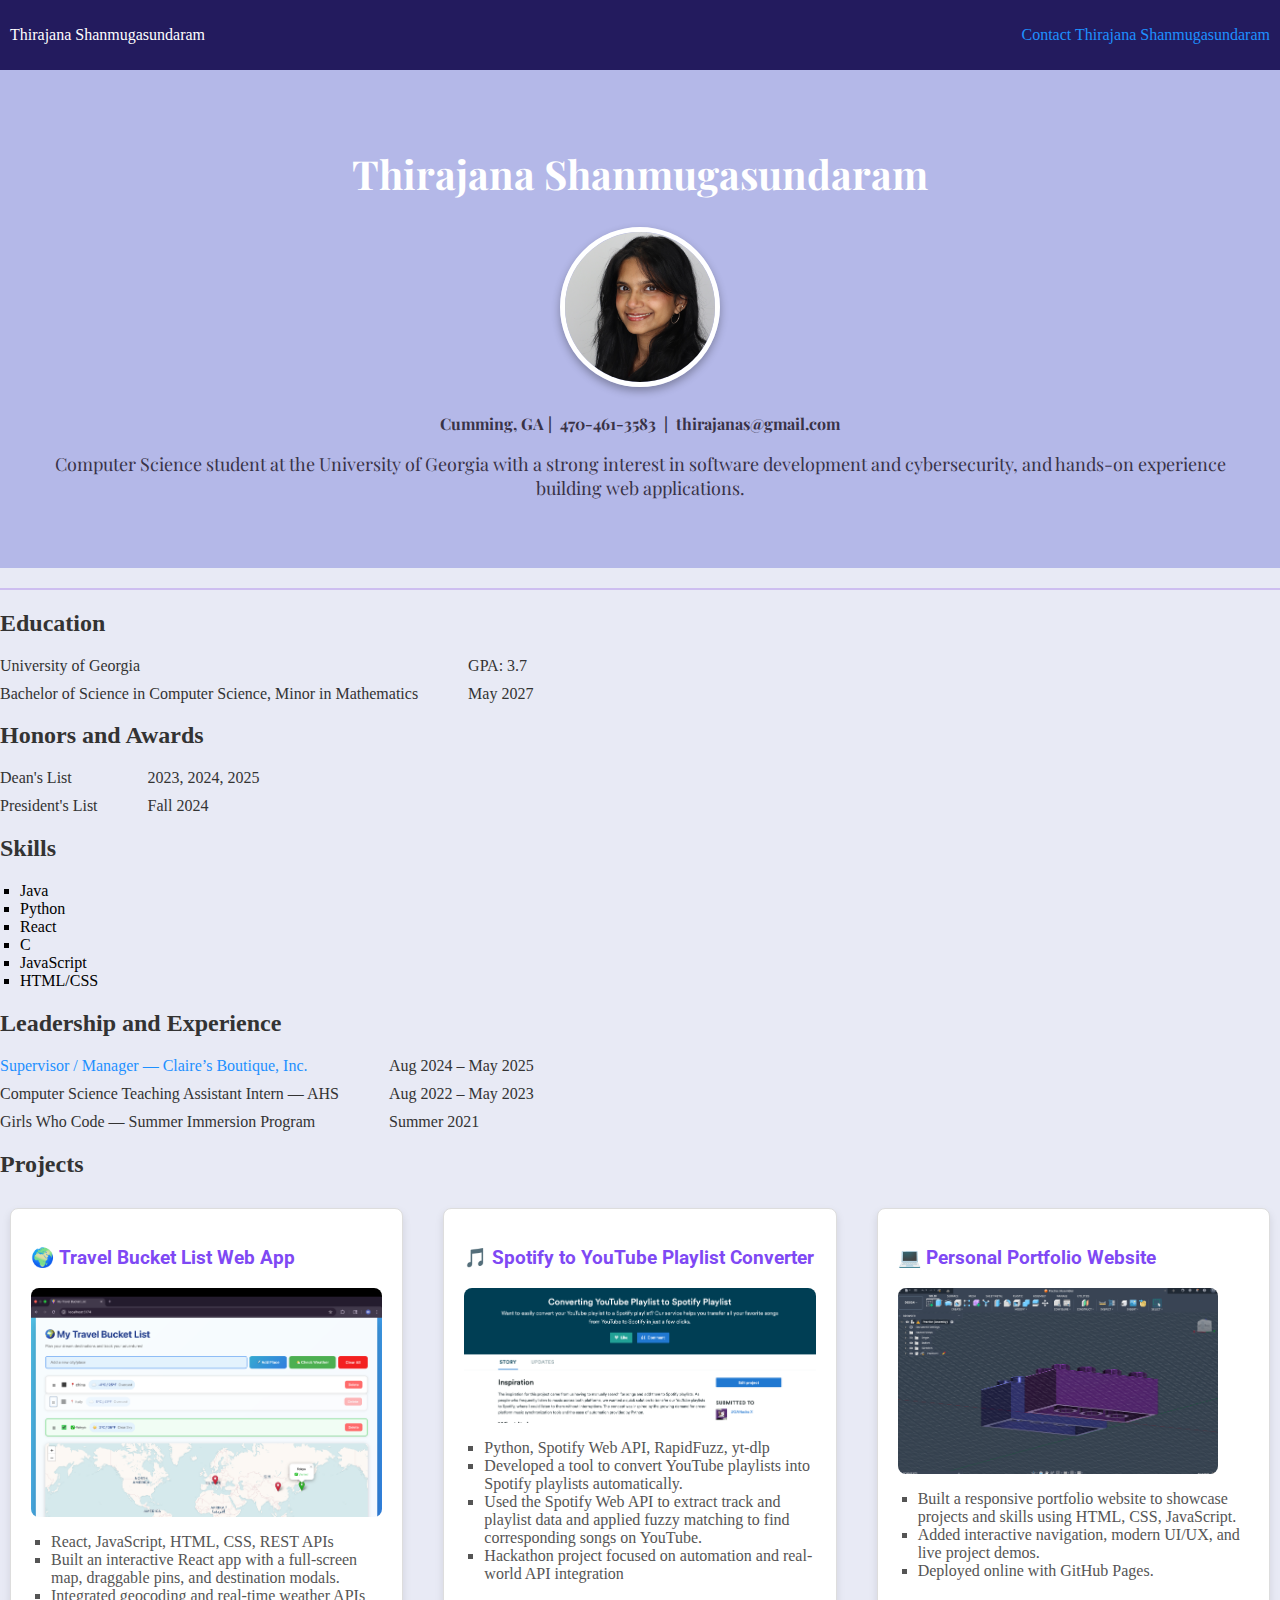
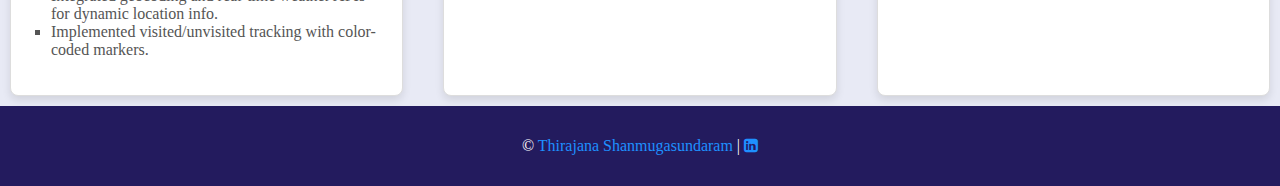
<file: index.html>
<!DOCTYPE html>
<html lang="en">
<head>
    <meta charset="UTF-8">
    <meta name="viewport" content="width=device-width, initial-scale=1.0">
    <title>Thirajana Shanmugasundaram</title>

    <link
  rel="stylesheet"
  href="https://cdnjs.cloudflare.com/ajax/libs/font-awesome/4.7.0/css/font-awesome.min.css"
>
    <link rel="stylesheet" href="css/style.css">
    <style>
        .card {
            transition: transform 0.2s ease, box-shadow 0.2s ease;
        }
        .card:hover {
            transform: translateY(-6px);
            box-shadow: 0 12px 24px rgba(130, 41, 220, 0.25);
        }
    </style>

</head>
<body style="font-family: 'Georgia', 'Times New Roman', serif;">
     <nav>
        <p>Thirajana Shanmugasundaram</p>
        <p>
            <a href="contact.html">Contact Thirajana Shanmugasundaram</a>
        </p>
    </nav>


    <header>
        <h1>Thirajana Shanmugasundaram</h1>

        <img src="images/ds_headshot.jpg" alt="Headshot of Thirajana Shanmugasundaram" width="200">
        
        <p class="address">
            <b>
                Cumming, GA&nbsp;|&nbsp;
                470-461-3583 &nbsp;|&nbsp;
                thirajanas@gmail.com
            </b>
        </p>

        <p class="tagline">
            Computer Science student at the University of Georgia with a strong interest in software development and cybersecurity, and hands-on experience building web applications.
        </p>
    </header>

    <hr>
    <section>
        <h2>Education</h2>
        <dl>
            <dt>University of Georgia</dt>
            <dd>GPA: 3.7</dd>
            <dt>Bachelor of Science in Computer Science, Minor in Mathematics</dt>
            <dd>May 2027</dd>
        </dl>
    </section>

   <section>
    <h2>Honors and Awards</h2>
    <dl>
        <dt>Dean's List</dt>
        <dd>2023, 2024, 2025</dd>

        <dt>President's List</dt>
        <dd>Fall 2024</dd>

    </dl>
</section>

    <section>
    <h2>Skills</h2>
    <ul>
        <li>Java</li>
        <li>Python</li>
        <li>React</li>
        <li>C</li>
        <li>JavaScript</li>
        <li>HTML/CSS</li>
    </ul>
</section>

<section>
    <h2>Leadership and Experience</h2>
    <dl>
        <dt>
            <a href="https://www.claires.com" target="_blank">
                Supervisor / Manager — Claire’s Boutique, Inc.
            </a>
        </dt>
        <dd>Aug 2024 – May 2025</dd>

        <dt>
            Computer Science Teaching Assistant Intern — AHS
        </dt>
        <dd>Aug 2022 – May 2023</dd>

        <dt>
            Girls Who Code — Summer Immersion Program
        </dt>
        <dd>Summer 2021</dd>
    </dl>
</section>



<section>
    <h2>Projects</h2>

    <div class="three-col">
        <div class="card">
            <h3>🌍 Travel Bucket List Web App</h3>
            <img src="images/images/project3.jpg" alt="Travel Bucket List App" width="400">
            <ul>
                <li>React, JavaScript, HTML, CSS, REST APIs</li>
                <li>Built an interactive React app with a full-screen map, draggable pins, and destination modals.</li>
                <li>Integrated geocoding and real-time weather APIs for dynamic location info.</li>
                <li>Implemented visited/unvisited tracking with color-coded markers.</li>
            </ul>
        </div>

    <div class="card">
        <h3>🎵 Spotify to YouTube Playlist Converter</h3>
        <img src="images/images/project1.jpg" alt="Spotify to YouTube Playlist Converter" width="400">
    <ul>
        <li>Python, Spotify Web API, RapidFuzz, yt-dlp</li>
        <li>Developed a tool to convert YouTube playlists into Spotify playlists automatically.</li>
        <li>Used the Spotify Web API to extract track and playlist data and applied fuzzy matching to find corresponding songs on YouTube.</li>
        <li>Hackathon project focused on automation and real-world API integration</li>
    </ul>
</div>

<div class="card">
    <h3>💻 Personal Portfolio Website</h3>
    <img src="images/images/project2.jpg" alt="Personal Portfolio Website" width="400" style="width: 320px;">
    <ul>
        <li>Built a responsive portfolio website to showcase projects and skills using HTML, CSS, JavaScript.</li>
        <li>Added interactive navigation, modern UI/UX, and live project demos.</li>
        <li>Deployed online with GitHub Pages.</li>
    </ul>
</div>

    </div>

</section>


<footer>
        <p>
            &copy;
            <a href="contact.html">Thirajana Shanmugasundaram</a> |
            <a href="https://www.linkedin.com/in/thirajana-shanmugasundaram-4227b2347" target="_blank">
                <i class="fa fa-linkedin-square"></i>
            </a>
        </p>
    </footer>

</body>
</html>
</file>
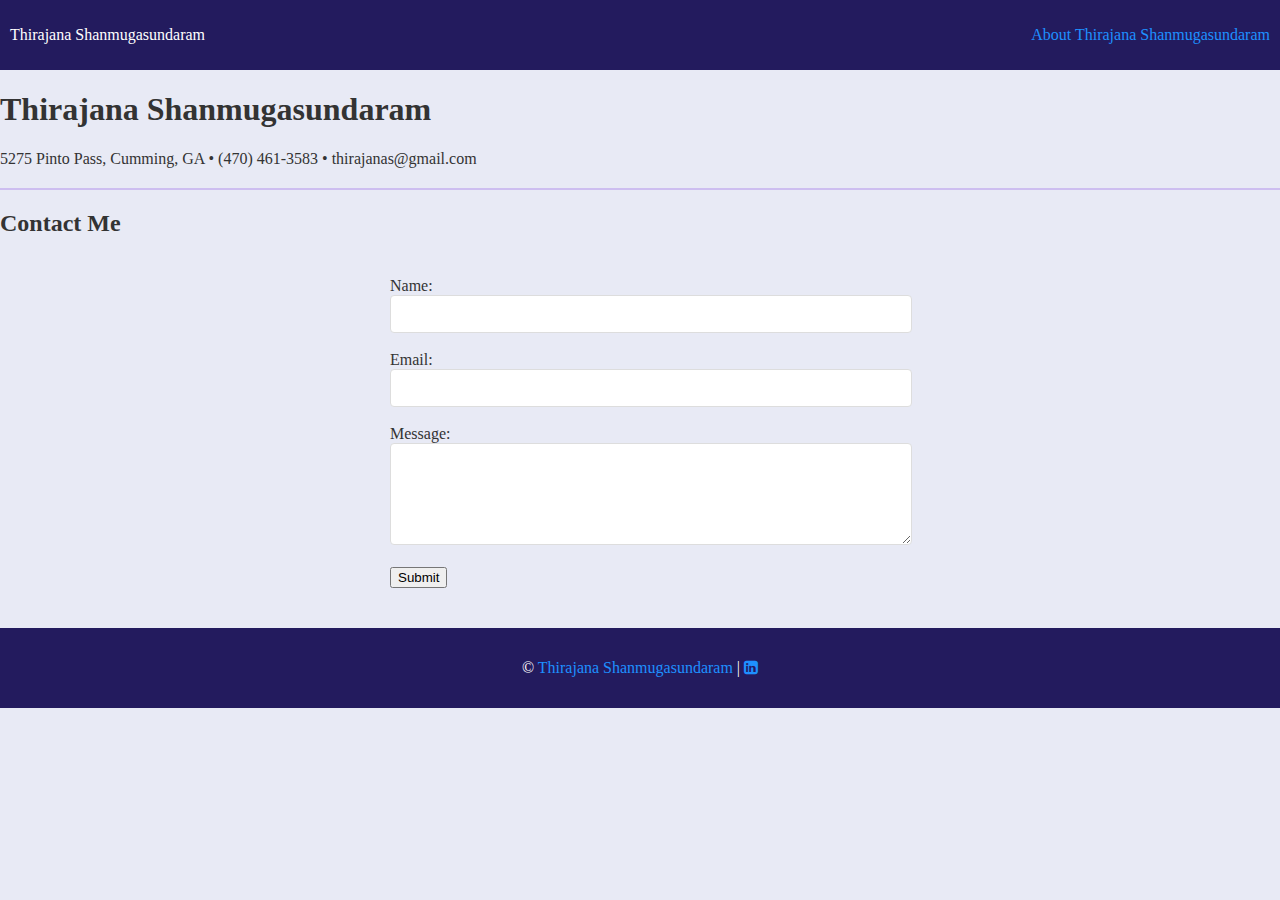
<file: contact.html>
<!DOCTYPE html>
<html lang="en">
<head>
    <meta charset="UTF-8">
    <title>Thirajana Shanmugasundaram</title>
    <link rel="stylesheet" href="css/style.css">
    <link
  rel="stylesheet"
  href="https://cdnjs.cloudflare.com/ajax/libs/font-awesome/4.7.0/css/font-awesome.min.css"
  >

</head>
<body style="font-family: 'Georgia', 'Times New Roman', serif;">
    <nav>
        <p>Thirajana Shanmugasundaram</p>
        <p>
            <a href="index.html">About Thirajana Shanmugasundaram</a>
        </p>
    </nav>


        <h1>Thirajana Shanmugasundaram</h1>
        <p>
            5275 Pinto Pass, Cumming, GA &bull; (470) 461-3583 &bull; thirajanas@gmail.com
        </p>
        <hr>

    <section>
        <h2>Contact Me</h2>
        <div class="one-col">
            <form method="POST" action="https://formsubmit.co/YOUR_UNIQUE_FORM_ID">
            
                <label for="name">Name:</label><br>
                <input type="text" id="name" name="name" required><br><br>

                <label for="email">Email:</label><br>
                <input type="email" id="email" name="email" required><br><br>

                <label for="message">Message:</label><br>
                <textarea id="message" name="message" rows="5" cols="30"></textarea><br><br>

         
                <button type="submit">Submit</button>
            </form>
        </div>
    </section>

    <footer>
        <p>
            &copy;
            <a href="index.html">Thirajana Shanmugasundaram</a> |
            <a href="https://www.linkedin.com/in/thirajana-shanmugasundaram-4227b2347" target="_blank">
                <i class="fa fa-linkedin-square"></i>
            </a>
        </p>
    </footer>

</body>
</html>
</file>
<file: css/style.css>
@import url('https://fonts.googleapis.com/css2?family=Roboto:wght@400;700&family=Playfair+Display:wght@400;700&display=swap');

body {
    margin: 0;
    font-family: 'Roboto', sans-serif;
    font-size: 16px;
    color: #333333;
    background-color: #e8eaf5;
  }

/****************   Nav Section **********************/
nav {
    display: flex;
    justify-content: space-between;
    align-items: center;
    background-color: #231b5e;
    color: white;
    padding: 10px;
}

/***********************  Footer Section   **************************/
footer {
    background-color: #231b5e;
    color: white;
    padding: 15px;
    text-align: center;
    display: flex;
    justify-content: center;
}

/*********** Splash Page ************************/
header {
    background-color: #b4b8e8;
    color: white;
    text-align: center;
    padding: 50px;
    font-size: 2.5em;
}

header h1 {
    font-size: 1em;
    font-family: 'Playfair Display', serif;
    color: rgb(255, 255, 255);
}

header img {
    width: 150px;
    height: 150px;
    border-radius: 50%;
    border: 5px solid white;
    box-shadow: 0 4px 8px rgba(0, 0, 0, 0.3);
    object-fit: cover;
}

.address {
    font-size: 0.4em;
    color: rgb(57, 51, 71);
     font-family: 'Playfair Display', serif;
}

.tagline {
    font-size: 0.45em;
     color: rgb(57, 51, 71);
     font-family: 'Playfair Display', serif;
}

/************* Sections ********************/
hr {
    border: none;
    border-top: 2px solid #cdbef0;
    margin: 20px 0;

}

section h3 {
    font-family: 'Roboto', sans-serif;
    color: #4A90E2;
}

section dl {
    display: grid;
    grid-template-columns: auto 1fr;
    gap: 10px;
}

section ul {
    list-style-type: square;
    padding-left: 20px;
    color: #555;
}

section > h2 + ul {
    color: #000000;
}

a {
    color: #1E90FF;
    text-decoration: none;
    transition: all 0.3s ease;
}

a:hover {
    color: #a484f0;
    border-bottom: 2px solid #5b2eba;
    padding-bottom: 2px;
}

/**************   Projects   *****************/
.three-col {
    display: grid;
    grid-template-columns: repeat(3, 1fr);
    gap: 20px;
}

.card img {
   width: 100%;
    height: auto;
    border-radius: 8px;
    display: block;
    margin-bottom: 15px;
} 

.card {
    background-color: #ffffff;
    border: 1px solid #ddd;
    border-radius: 8px;
    box-shadow: 0 4px 8px rgba(0, 0, 0, 0.1);
    padding: 20px;
    margin: 10px;
}

.card h3 {
    color: #7f49f4;
}

.three-col img {
    width: 100%;
    height: auto;
    border-radius: 8px;
}

/**************   Responsiveness   *****************/
@media (max-width: 680px) {
    nav {
        flex-direction: column;
        align-items: flex-start;
        padding: 10px;
    }

    .three-col {
        grid-template-columns: 1fr;
        justify-items: center;
    }
}

@media (max-width: 768px) {
    nav {
        flex-direction: column;
        align-items: flex-start;
        padding: 10px;
    }

    .three-col {
        grid-template-columns: 1fr;
        justify-items: center;
    }
}

/**************   Contact Page   *****************/
.one-col {
    display: flex;
    flex-direction: column;
    max-width: 500px;
    margin: 20px auto;
    padding: 20px;
    gap: 15px;
}

input {
    width: 100%;
    padding: 10px;
    border: 1px solid #ddd;
    border-radius: 4px;
    font-family: 'Roboto', sans-serif;
    font-size: 14px;
}

textarea {
    width: 100%;
    padding: 10px;
    border: 1px solid #ddd;
    border-radius: 4px;
    font-family: 'Roboto', sans-serif;
    font-size: 14px;
    resize: vertical;
}

img.headshot {
    border: 5px solid #4CAF50;
    border-radius: 50%;
}
</file>
